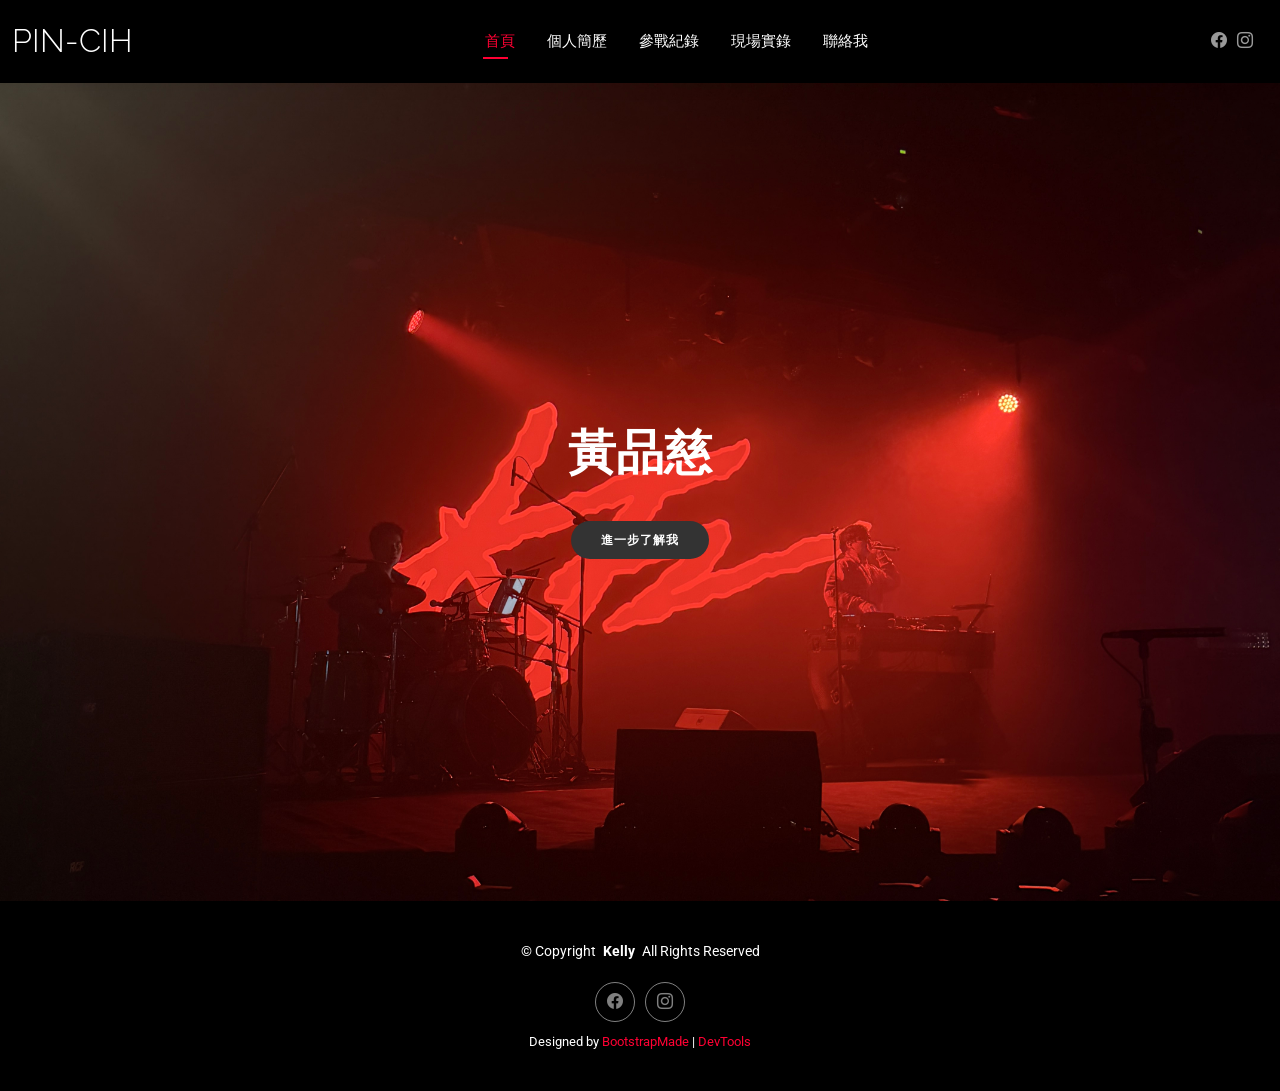
<file: index.html>
<!DOCTYPE html>
<html lang="en">

<head>
  <meta charset="utf-8">
  <meta content="width=device-width, initial-scale=1.0" name="viewport">
  <title>品慈的網站</title>
  <meta name="description" content="">
  <meta name="keywords" content="">

  <!-- Favicons -->
  <link href="assets/img/49.PNG" rel="icon">
  <link href="assets/img/49.PNG" rel="apple-touch-icon">

  <!-- Fonts -->
  <link href="https://fonts.googleapis.com" rel="preconnect">
  <link href="https://fonts.gstatic.com" rel="preconnect" crossorigin>
  <link href="https://fonts.googleapis.com/css2?family=Roboto:ital,wght@0,100;0,300;0,400;0,500;0,700;0,900;1,100;1,300;1,400;1,500;1,700;1,900&family=Poppins:ital,wght@0,100;0,200;0,300;0,400;0,500;0,600;0,700;0,800;0,900;1,100;1,200;1,300;1,400;1,500;1,600;1,700;1,800;1,900&family=Raleway:ital,wght@0,100;0,200;0,300;0,400;0,500;0,600;0,700;0,800;0,900;1,100;1,200;1,300;1,400;1,500;1,600;1,700;1,800;1,900&display=swap" rel="stylesheet">

  <!-- Vendor CSS Files -->
  <link href="assets/vendor/bootstrap/css/bootstrap.min.css" rel="stylesheet">
  <link href="assets/vendor/bootstrap-icons/bootstrap-icons.css" rel="stylesheet">
  <link href="assets/vendor/aos/aos.css" rel="stylesheet">
  <link href="assets/vendor/swiper/swiper-bundle.min.css" rel="stylesheet">
  <link href="assets/vendor/glightbox/css/glightbox.min.css" rel="stylesheet">

  <!-- Main CSS File -->
  <link href="assets/css/main.css" rel="stylesheet">

  <!-- =======================================================
  * Template Name: Kelly
  * Template URL: https://bootstrapmade.com/kelly-free-bootstrap-cv-resume-html-template/
  * Updated: Aug 07 2024 with Bootstrap v5.3.3
  * Author: BootstrapMade.com
  * License: https://bootstrapmade.com/license/
  ======================================================== -->
</head>

<body class="index-page">

  <header id="header" class="header d-flex align-items-center light-background sticky-top">
    <div class="container-fluid position-relative d-flex align-items-center justify-content-between">

      <a href="index.html" class="logo d-flex align-items-center me-auto me-xl-0">
        <!-- Uncomment the line below if you also wish to use an image logo -->
        <!-- <img src="assets/img/logo.png" alt=""> -->
        <h1 class="sitename">PIN-CIH</h1>
      </a>

     <nav id="navmenu" class="navmenu">
        <ul>
          <li><a href="index.html"class="active">首頁</a></li>
          <li><a href="about.html">個人簡歷</a></li>
          <li><a href="resume.html">參戰紀錄</a></li>
          <li><a href="portfolio.html">現場實錄 <span class="arrow"></span></a>
          <li><a href="contact.html">聯絡我</a></li>
        </ul>
        <i class="mobile-nav-toggle d-xl-none bi bi-list"></i>
      </nav>
      <div class="header-social-links">
        <a href="#" class="facebook"><i class="bi bi-facebook"></i></a>
        <a href="#" class="instagram"><i class="bi bi-instagram"></i></a>
      </div>

    </div>
  </header>

  <main class="main">

    <!-- Hero Section -->
    <section id="hero" class="hero section">

      <img src="assets/img/47.JPG" alt="" data-aos="fade-in">

      <div class="container text-center" data-aos="zoom-out" data-aos-delay="100">
  <div class="row justify-content-center">
    <div class="col-lg-8">
      
      <h2 style="font-weight: 700; margin-bottom: 10px;">黃品慈</h2>
      <div>
        <a href="about.html" class="btn-get-started" style="background: #333; border: none; color: white; padding: 10px 30px; border-radius: 50px;">
          進一步了解我
        </a>
      </div>
      
    </div>
  </div>
</div>

    </section><!-- /Hero Section -->

  </main>

  <footer id="footer" class="footer light-background">

    <div class="container">
      <div class="copyright text-center ">
        <p>© <span>Copyright</span> <strong class="px-1 sitename">Kelly</strong> <span>All Rights Reserved<br></span></p>
      </div>
      <div class="social-links d-flex justify-content-center">
        <a href=""><i class="bi bi-facebook"></i></a>
        <a href=""><i class="bi bi-instagram"></i></a>
      </div>
      <div class="credits">
        <!-- All the links in the footer should remain intact. -->
        <!-- You can delete the links only if you've purchased the pro version. -->
        <!-- Licensing information: https://bootstrapmade.com/license/ -->
        <!-- Purchase the pro version with working PHP/AJAX contact form: [buy-url] -->
        Designed by <a href="https://bootstrapmade.com/">BootstrapMade</a> | <a href="https://bootstrapmade.com/tools/">DevTools</a>
      </div>
    </div>

  </footer>

  <!-- Scroll Top -->
  <a href="#" id="scroll-top" class="scroll-top d-flex align-items-center justify-content-center"><i class="bi bi-arrow-up-short"></i></a>

  <!-- Preloader -->
  <div id="preloader"></div>

  <!-- Vendor JS Files -->
  <script src="assets/vendor/bootstrap/js/bootstrap.bundle.min.js"></script>
  <script src="assets/vendor/php-email-form/validate.js"></script>
  <script src="assets/vendor/aos/aos.js"></script>
  <script src="assets/vendor/waypoints/noframework.waypoints.js"></script>
  <script src="assets/vendor/purecounter/purecounter_vanilla.js"></script>
  <script src="assets/vendor/swiper/swiper-bundle.min.js"></script>
  <script src="assets/vendor/glightbox/js/glightbox.min.js"></script>
  <script src="assets/vendor/imagesloaded/imagesloaded.pkgd.min.js"></script>
  <script src="assets/vendor/isotope-layout/isotope.pkgd.min.js"></script>

  <!-- Main JS File -->
  <script src="assets/js/main.js"></script>

</body>

</html>
</file>
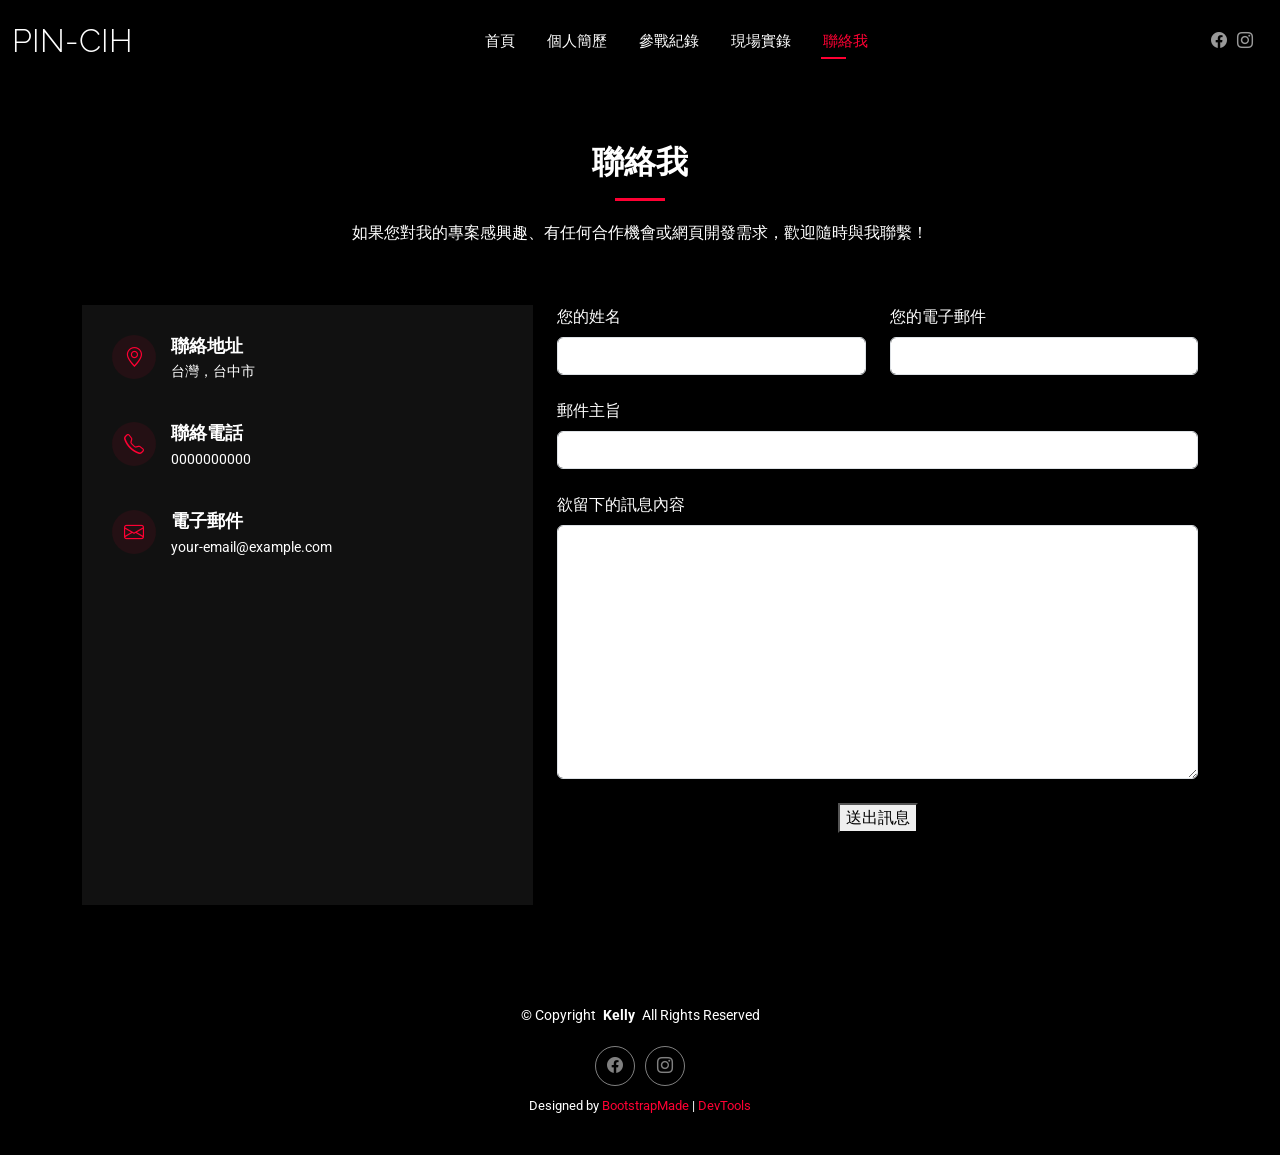
<file: contact.html>
<!DOCTYPE html>
<html lang="en">

<head>
  <meta charset="utf-8">
  <meta content="width=device-width, initial-scale=1.0" name="viewport">
  <title>品慈的網站</title>
  <meta name="description" content="">
  <meta name="keywords" content="">

  <!-- Favicons -->
  <link href="assets/img/49.PNG" rel="icon">
  <link href="assets/img/49.PNG" rel="apple-touch-icon">

  <!-- Fonts -->
  <link href="https://fonts.googleapis.com" rel="preconnect">
  <link href="https://fonts.gstatic.com" rel="preconnect" crossorigin>
  <link href="https://fonts.googleapis.com/css2?family=Roboto:ital,wght@0,100;0,300;0,400;0,500;0,700;0,900;1,100;1,300;1,400;1,500;1,700;1,900&family=Poppins:ital,wght@0,100;0,200;0,300;0,400;0,500;0,600;0,700;0,800;0,900;1,100;1,200;1,300;1,400;1,500;1,600;1,700;1,800;1,900&family=Raleway:ital,wght@0,100;0,200;0,300;0,400;0,500;0,600;0,700;0,800;0,900;1,100;1,200;1,300;1,400;1,500;1,600;1,700;1,800;1,900&display=swap" rel="stylesheet">

  <!-- Vendor CSS Files -->
  <link href="assets/vendor/bootstrap/css/bootstrap.min.css" rel="stylesheet">
  <link href="assets/vendor/bootstrap-icons/bootstrap-icons.css" rel="stylesheet">
  <link href="assets/vendor/aos/aos.css" rel="stylesheet">
  <link href="assets/vendor/swiper/swiper-bundle.min.css" rel="stylesheet">
  <link href="assets/vendor/glightbox/css/glightbox.min.css" rel="stylesheet">

  <!-- Main CSS File -->
  <link href="assets/css/main.css" rel="stylesheet">

  <!-- =======================================================
  * Template Name: Kelly
  * Template URL: https://bootstrapmade.com/kelly-free-bootstrap-cv-resume-html-template/
  * Updated: Aug 07 2024 with Bootstrap v5.3.3
  * Author: BootstrapMade.com
  * License: https://bootstrapmade.com/license/
  ======================================================== -->
</head>

<body class="contact-page">

  <header id="header" class="header d-flex align-items-center light-background sticky-top">
    <div class="container-fluid position-relative d-flex align-items-center justify-content-between">

      <a href="index.html" class="logo d-flex align-items-center me-auto me-xl-0">
        <!-- Uncomment the line below if you also wish to use an image logo -->
        <!-- <img src="assets/img/logo.png" alt=""> -->
        <h1 class="sitename">PIN-CIH</h1>
      </a>

      <nav id="navmenu" class="navmenu">
        <ul>
          <li><a href="index.html">首頁</a></li>
          <li><a href="about.html">個人簡歷</a></li>
          <li><a href="resume.html">參戰紀錄</a></li>
          <li><a href="portfolio.html">現場實錄 <span class="arrow"></span></a>
          <li><a href="contact.html"class="active">聯絡我</a></li>
        </ul>
        <i class="mobile-nav-toggle d-xl-none bi bi-list"></i>
      </nav>

     <div class="header-social-links">
        <a href="#" class="facebook"><i class="bi bi-facebook"></i></a>
        <a href="#" class="instagram"><i class="bi bi-instagram"></i></a>
      </div>

    </div>
  </header>

  <main class="main">

    <!-- Contact Section -->
    <section id="contact" class="contact section">

      <!-- Section Title -->
      <div class="container section-title" data-aos="fade-up">
        <h2>聯絡我</h2>
        <p>如果您對我的專案感興趣、有任何合作機會或網頁開發需求，歡迎隨時與我聯繫！</p>
      </div><!-- End Section Title -->

      <div class="container" data-aos="fade-up" data-aos-delay="100">

        <div class="row gy-4">

          <div class="col-lg-5">

            <div class="info-wrap">
              <div class="info-item d-flex" data-aos="fade-up" data-aos-delay="200">
                <i class="bi bi-geo-alt flex-shrink-0"></i>
                <div>
                  <h3>聯絡地址</h3>
                  <p>台灣，台中市</p>
                </div>
              </div><!-- End Info Item -->

              <div class="info-item d-flex" data-aos="fade-up" data-aos-delay="300">
                <i class="bi bi-telephone flex-shrink-0"></i>
                <div>
                  <h3>聯絡電話</h3>
                  <p>0000000000</p>
                </div>
              </div><!-- End Info Item -->

              <div class="info-item d-flex" data-aos="fade-up" data-aos-delay="400">
                <i class="bi bi-envelope flex-shrink-0"></i>
                <div>
                  <h3>電子郵件</h3>
                  <p>your-email@example.com</p>
                </div>
              </div><!-- End Info Item -->

              <iframe src="https://www.google.com/maps/embed?pb=!1m18!1m12!1m3!1d3641.3723931447375!2d120.672751075402!3d24.123556874348257!2m3!1f0!2f0!3f0!3m2!1i1024!2i768!4f13.1!3m3!1m2!1s0x34693cfcecffe9d9%3A0xe28afadc0dad203a!2z5ZyL56uL5Lit6IiI5aSn5a24!5e0!3m2!1szh-TW!2stw!4v1779871694006!5m2!1szh-TW!2stw" frameborder="0" style="border:0; width: 100%; height: 270px;" allowfullscreen="" loading="lazy" referrerpolicy="no-referrer-when-downgrade"></iframe>
            </div>
          </div>

          <div class="col-lg-7">
            <form id="google-contact-form" action="https://script.google.com/macros/s/AKfycbzFb4_63S2-15FYJxAHchQHAjPM9zjmbbsHPhJlkoyVMM9mvDFP6r_3Hxy8LTFI78w/exec" method="post" data-aos="fade-up" data-aos-delay="200"> 
              <div class="row gy-4">

                <div class="col-md-6">
                  <label for="name-field" class="pb-2">您的姓名</label>
                  <input type="text" name="name" id="name-field" class="form-control" required="">
                </div>

                <div class="col-md-6">
                  <label for="email-field" class="pb-2">您的電子郵件</label>
                  <input type="email" class="form-control" name="email" id="email-field" required="">
                </div>

                <div class="col-md-12">
                  <label for="subject-field" class="pb-2">郵件主旨</label>
                  <input type="text" class="form-control" name="subject" id="subject-field" required="">
                </div>

                <div class="col-md-12">
                  <label for="message-field" class="pb-2">欲留下的訊息內容</label>
                  <textarea class="form-control" name="message" rows="10" id="message-field" required=""></textarea>
                </div>

                <div class="col-md-12 text-center">
                  <div class="error-message" style="display:none !important;"></div>
                  <button type="submit">送出訊息</button>
                </div>

              </div>
            </form>
          </div><!-- End Contact Form -->

        </div>

      </div>

    </section><!-- /Contact Section -->

  </main>

  <footer id="footer" class="footer light-background">

    <div class="container">
      <div class="copyright text-center ">
        <p>© <span>Copyright</span> <strong class="px-1 sitename">Kelly</strong> <span>All Rights Reserved<br></span></p>
      </div>
      <div class="social-links d-flex justify-content-center">
        <a href=""><i class="bi bi-facebook"></i></a>
        <a href=""><i class="bi bi-instagram"></i></a>
      </div>
      <div class="credits">
        <!-- All the links in the footer should remain intact. -->
        <!-- You can delete the links only if you've purchased the pro version. -->
        <!-- Licensing information: https://bootstrapmade.com/license/ -->
        <!-- Purchase the pro version with working PHP/AJAX contact form: [buy-url] -->
        Designed by <a href="https://bootstrapmade.com/">BootstrapMade</a> | <a href="https://bootstrapmade.com/tools/">DevTools</a>
      </div>
    </div>

  </footer>

  <!-- Scroll Top -->
  <a href="#" id="scroll-top" class="scroll-top d-flex align-items-center justify-content-center"><i class="bi bi-arrow-up-short"></i></a>

  <!-- Preloader -->
  <div id="preloader"></div>

  <!-- Vendor JS Files -->
  <script src="assets/vendor/bootstrap/js/bootstrap.bundle.min.js"></script>
  <script src="assets/vendor/php-email-form/validate.js"></script>
  <script src="assets/vendor/aos/aos.js"></script>
  <script src="assets/vendor/waypoints/noframework.waypoints.js"></script>
  <script src="assets/vendor/purecounter/purecounter_vanilla.js"></script>
  <script src="assets/vendor/swiper/swiper-bundle.min.js"></script>
  <script src="assets/vendor/glightbox/js/glightbox.min.js"></script>
  <script src="assets/vendor/imagesloaded/imagesloaded.pkgd.min.js"></script>
  <script src="assets/vendor/isotope-layout/isotope.pkgd.min.js"></script>

  <!-- Main JS File -->
  <script src="assets/js/main.js"></script>

</body>

</html>
</file>
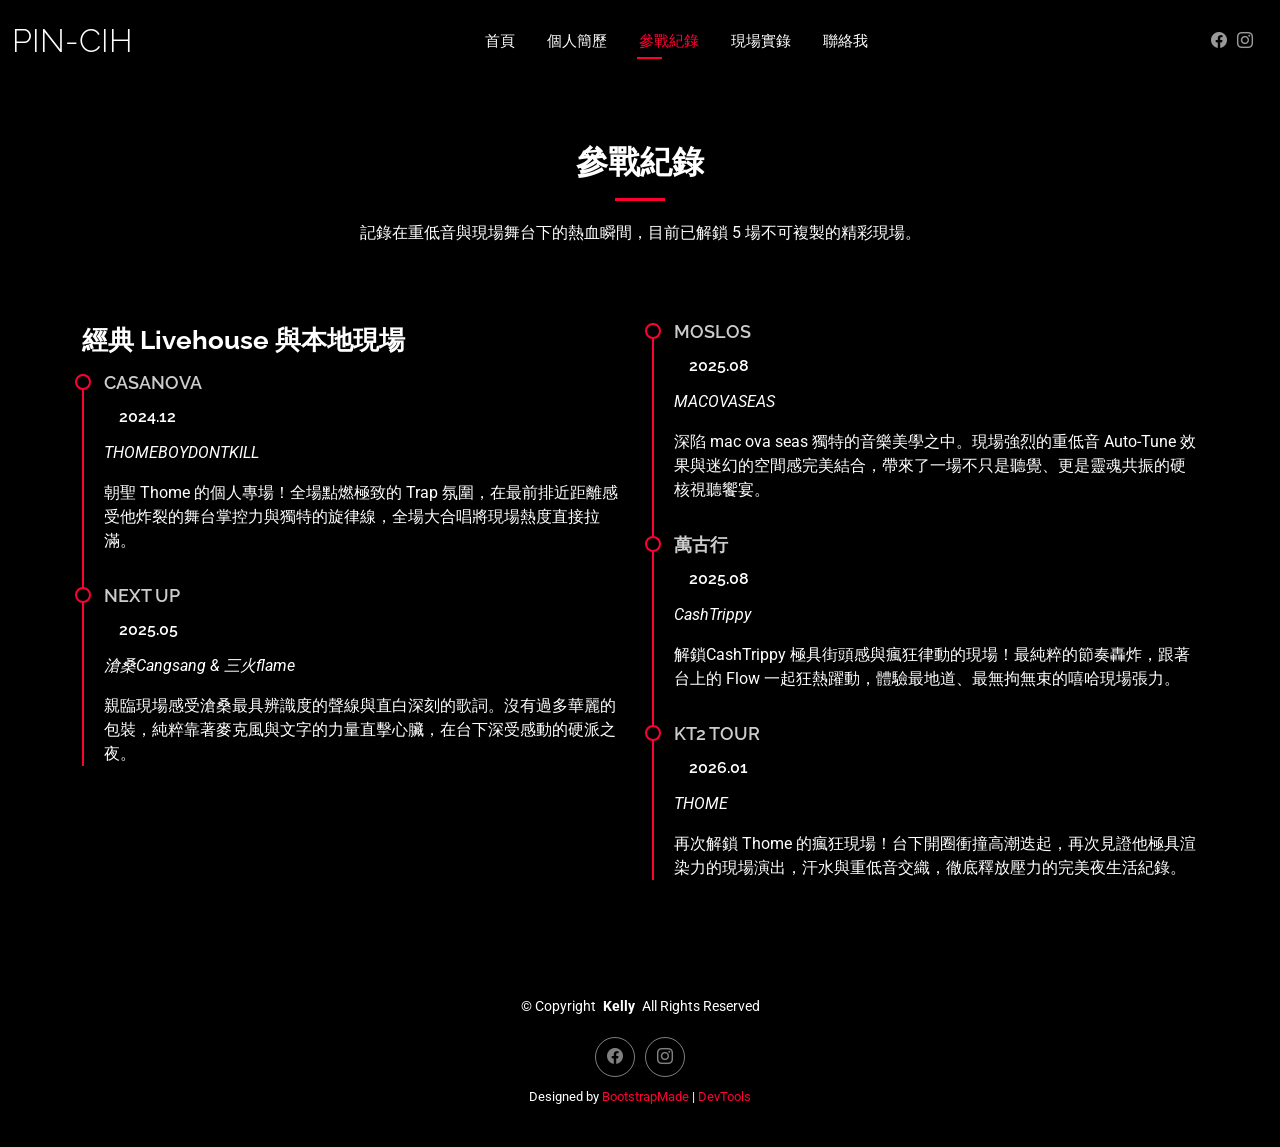
<file: resume.html>
<!DOCTYPE html>
<html lang="en">

<head>
  <meta charset="utf-8">
  <meta content="width=device-width, initial-scale=1.0" name="viewport">
  <title>品慈的網站</title>
  <meta name="description" content="">
  <meta name="keywords" content="">

  <!-- Favicons -->
  <link href="assets/img/49.PNG" rel="icon">
  <link href="assets/img/49.PNG" rel="apple-touch-icon">

  <!-- Fonts -->
  <link href="https://fonts.googleapis.com" rel="preconnect">
  <link href="https://fonts.gstatic.com" rel="preconnect" crossorigin>
  <link href="https://fonts.googleapis.com/css2?family=Roboto:ital,wght@0,100;0,300;0,400;0,500;0,700;0,900;1,100;1,300;1,400;1,500;1,700;1,900&family=Poppins:ital,wght@0,100;0,200;0,300;0,400;0,500;0,600;0,700;0,800;0,900;1,100;1,200;1,300;1,400;1,500;1,600;1,700;1,800;1,900&family=Raleway:ital,wght@0,100;0,200;0,300;0,400;0,500;0,600;0,700;0,800;0,900;1,100;1,200;1,300;1,400;1,500;1,600;1,700;1,800;1,900&display=swap" rel="stylesheet">

  <!-- Vendor CSS Files -->
  <link href="assets/vendor/bootstrap/css/bootstrap.min.css" rel="stylesheet">
  <link href="assets/vendor/bootstrap-icons/bootstrap-icons.css" rel="stylesheet">
  <link href="assets/vendor/aos/aos.css" rel="stylesheet">
  <link href="assets/vendor/swiper/swiper-bundle.min.css" rel="stylesheet">
  <link href="assets/vendor/glightbox/css/glightbox.min.css" rel="stylesheet">

  <!-- Main CSS File -->
  <link href="assets/css/main.css" rel="stylesheet">

  <!-- =======================================================
  * Template Name: Kelly
  * Template URL: https://bootstrapmade.com/kelly-free-bootstrap-cv-resume-html-template/
  * Updated: Aug 07 2024 with Bootstrap v5.3.3
  * Author: BootstrapMade.com
  * License: https://bootstrapmade.com/license/
  ======================================================== -->
</head>

<body class="about-page">

  <header id="header" class="header d-flex align-items-center light-background sticky-top">
    <div class="container-fluid position-relative d-flex align-items-center justify-content-between">

      <a href="index.html" class="logo d-flex align-items-center me-auto me-xl-0">
        <!-- Uncomment the line below if you also wish to use an image logo -->
        <!-- <img src="assets/img/logo.png" alt=""> -->
        <h1 class="sitename">PIN-CIH</h1>
      </a>
      <nav id="navmenu" class="navmenu">
        <ul>
          <li><a href="index.html">首頁</a></li>
          <li><a href="about.html">個人簡歷</a></li>
          <li><a href="resume.html"class="active">參戰紀錄</a></li>
          <li><a href="portfolio.html">現場實錄 <span class="arrow"></span></a>
          <li><a href="contact.html">聯絡我</a></li>
        </ul>
        <i class="mobile-nav-toggle d-xl-none bi bi-list"></i>
      </nav>
     <div class="header-social-links">
        <a href="#" class="facebook"><i class="bi bi-facebook"></i></a>
        <a href="#" class="instagram"><i class="bi bi-instagram"></i></a>
      </div>

    </div>
  </header>

  <main class="main">

    <!-- ======= Resume Section (參戰紀錄) ======= -->
<section id="resume" class="resume">
  <div class="container">

    <div class="section-title">
      <h2>參戰紀錄</h2>
      <p>記錄在重低音與現場舞台下的熱血瞬間，目前已解鎖 5 場不可複製的精彩現場。</p>
    </div>

    <div class="row">
      <!-- 左半邊：前兩場 -->
      <div class="col-lg-6">
        <h3 class="resume-title">經典 Livehouse 與本地現場</h3>
        
        <!-- 第一場 -->
        <div class="testimonial-item resume-item">
          <h4>CASANOVA</h4>
          <h5>2024.12</h5>
          <p><em>THOMEBOYDONTKILL</em></p>
          <p>朝聖 Thome 的個人專場！全場點燃極致的 Trap 氛圍，在最前排近距離感受他炸裂的舞台掌控力與獨特的旋律線，全場大合唱將現場熱度直接拉滿。</p>
        </div>

        <!-- 第二場 -->
        <div class="testimonial-item resume-item">
          <h4>NEXT UP</h4>
          <h5>2025.05</h5>
          <p><em>滄桑Cangsang & 三火flame</em></p>
          <p>親臨現場感受滄桑最具辨識度的聲線與直白深刻的歌詞。沒有過多華麗的包裝，純粹靠著麥克風與文字的力量直擊心臟，在台下深受感動的硬派之夜。</p>
        </div>
      </div>

      <!-- 右半邊：後三場 -->
      <div class="col-lg-6">
        <h3 class="resume-title"></h3>
        
        <!-- 第三場 -->
         <div class="testimonial-item resume-item">
          <h4>MOSLOS</h4>
          <h5>2025.08</h5>
          <p><em>MACOVASEAS</em></p>
          <p>深陷 mac ova seas 獨特的音樂美學之中。現場強烈的重低音 Auto-Tune 效果與迷幻的空間感完美結合，帶來了一場不只是聽覺、更是靈魂共振的硬核視聽饗宴。</p>
        </div>

        <!-- 第四場 -->
         <div class="testimonial-item resume-item">
          <h4>萬古行</h4>
          <h5>2025.08</h5>
          <p><em>CashTrippy</em></p>
          <p>解鎖CashTrippy 極具街頭感與瘋狂律動的現場！最純粹的節奏轟炸，跟著台上的 Flow 一起狂熱躍動，體驗最地道、最無拘無束的嘻哈現場張力。</p>
        </div>
        
        <!-- 第五場 -->
        <div class="testimonial-item resume-item">
          <h4>KT2 TOUR</h4>
          <h5>2026.01</h5>
          <p><em>THOME</em></p>
          <p>再次解鎖 Thome 的瘋狂現場！台下開圈衝撞高潮迭起，再次見證他極具渲染力的現場演出，汗水與重低音交織，徹底釋放壓力的完美夜生活紀錄。</p>
        </div>
      </div>
    </div>

  </div>
</section>

  </main>

  <footer id="footer" class="footer light-background">

    <div class="container">
      <div class="copyright text-center ">
        <p>© <span>Copyright</span> <strong class="px-1 sitename">Kelly</strong> <span>All Rights Reserved<br></span></p>
      </div>
      <div class="social-links d-flex justify-content-center">
        <a href=""><i class="bi bi-facebook"></i></a>
        <a href=""><i class="bi bi-instagram"></i></a>
      </div>
      <div class="credits">
        <!-- All the links in the footer should remain intact. -->
        <!-- You can delete the links only if you've purchased the pro version. -->
        <!-- Licensing information: https://bootstrapmade.com/license/ -->
        <!-- Purchase the pro version with working PHP/AJAX contact form: [buy-url] -->
        Designed by <a href="https://bootstrapmade.com/">BootstrapMade</a> | <a href="https://bootstrapmade.com/tools/">DevTools</a>
      </div>
    </div>

  </footer>

  <!-- Scroll Top -->
  <a href="#" id="scroll-top" class="scroll-top d-flex align-items-center justify-content-center"><i class="bi bi-arrow-up-short"></i></a>

  <!-- Preloader -->
  <div id="preloader"></div>

  <!-- Vendor JS Files -->
  <script src="assets/vendor/bootstrap/js/bootstrap.bundle.min.js"></script>
  <script src="assets/vendor/php-email-form/validate.js"></script>
  <script src="assets/vendor/aos/aos.js"></script>
  <script src="assets/vendor/waypoints/noframework.waypoints.js"></script>
  <script src="assets/vendor/purecounter/purecounter_vanilla.js"></script>
  <script src="assets/vendor/swiper/swiper-bundle.min.js"></script>
  <script src="assets/vendor/glightbox/js/glightbox.min.js"></script>
  <script src="assets/vendor/imagesloaded/imagesloaded.pkgd.min.js"></script>
  <script src="assets/vendor/isotope-layout/isotope.pkgd.min.js"></script>

  <!-- Main JS File -->
  <script src="assets/js/main.js"></script>

</body>

</html>
</file>
<file: assets/css/main.css>
/**
* Template Name: Kelly
* Template URL: https://bootstrapmade.com/kelly-free-bootstrap-cv-resume-html-template/
* Updated: Aug 07 2024 with Bootstrap v5.3.3
* Author: BootstrapMade.com
* License: https://bootstrapmade.com/license/
*/

/*--------------------------------------------------------------
# Font & Color Variables
# Help: https://bootstrapmade.com/color-system/
--------------------------------------------------------------*/
/* Fonts */
:root {
  --default-font: "Roboto",  system-ui, -apple-system, "Segoe UI", Roboto, "Helvetica Neue", Arial, "Noto Sans", "Liberation Sans", sans-serif, "Apple Color Emoji", "Segoe UI Emoji", "Segoe UI Symbol", "Noto Color Emoji";
  --heading-font: "Raleway",  sans-serif;
  --nav-font: "Poppins",  sans-serif;
}

/* Global Colors - The following color variables are used throughout the website. Updating them here will change the color scheme of the entire website */
:root { 
  --background-color:#000000; /* Background color for the entire website, including individual sections */
  --default-color:#ffffff; /* Default color used for the majority of the text content across the entire website */
  --heading-color: #ffffff; /* Color for headings, subheadings and title throughout the website */
  --accent-color: #ff0033; /* Accent color that represents your brand on the website. It's used for buttons, links, and other elements that need to stand out */
  --surface-color: #111111; /* The surface color is used as a background of boxed elements within sections, such as cards, icon boxes, or other elements that require a visual separation from the global background. */
  --contrast-color: #ffffff; /* Contrast color for text, ensuring readability against backgrounds of accent, heading, or default colors. */
}

/* Nav Menu Colors - The following color variables are used specifically for the navigation menu. They are separate from the global colors to allow for more customization options */
:root {
  --nav-color: #ffffff;  /* The default color of the main navmenu links */
  --nav-hover-color: #ff0033; /* Applied to main navmenu links when they are hovered over or active */
  --nav-mobile-background-color: #000000; /* Used as the background color for mobile navigation menu */
  --nav-dropdown-background-color: #111111; /* Used as the background color for dropdown items that appear when hovering over primary navigation items */
  --nav-dropdown-color: #ffffff; /* Used for navigation links of the dropdown items in the navigation menu. */
  --nav-dropdown-hover-color: #ff0033; /* Similar to --nav-hover-color, this color is applied to dropdown navigation links when they are hovered over. */
}

/* Color Presets - These classes override global colors when applied to any section or element, providing reuse of the sam color scheme. */

.light-background {
  --background-color: #e9e8e6;
  --surface-color: #ffffff;
}

.dark-background {
  --background-color: #060606;
  --default-color: #ffffff;
  --heading-color: #ffffff;
  --surface-color: #252525;
  --contrast-color: #ffffff;
}

/* Smooth scroll */
:root {
  scroll-behavior: smooth;
}

/*--------------------------------------------------------------
# General Styling & Shared Classes
--------------------------------------------------------------*/
body {
  color: var(--default-color);
  background-color: var(--background-color);
  font-family: var(--default-font);
}

a {
  color: var(--accent-color);
  text-decoration: none;
  transition: 0.3s;
}

a:hover {
  color: color-mix(in srgb, var(--accent-color), transparent 25%);
  text-decoration: none;
}

h1,
h2,
h3,
h4,
h5,
h6 {
  color: var(--heading-color);
  font-family: var(--heading-font);
}

/* PHP Email Form Messages
------------------------------*/
.php-email-form .error-message {display: none !important;
  visibility: hidden !important; /* 隱藏元素 */
  opacity: 0 !important;          /* 變成完全透明 */
  height: 0 !important;           /* 高度歸零 */
  padding: 0 !important;          /* 內邊距歸零（消滅紅色大區塊） */
  margin: 0 !important;           /* 外邊距歸零 */
  border: none !important;        /* 拔掉任何邊框 */
  font-size: 0 !important;        /* 字體縮小到不見 */
}

.php-email-form .sent-message {
  display: none;
  color: #ffffff;
  background: #059652;
  text-align: center;
  padding: 15px;
  margin-bottom: 24px;
  font-weight: 600;
}

.php-email-form .loading {
  display: none;
  background: var(--surface-color);
  text-align: center;
  padding: 15px;
  margin-bottom: 24px;
}

.php-email-form .loading:before {
  content: "";
  display: inline-block;
  border-radius: 50%;
  width: 24px;
  height: 24px;
  margin: 0 10px -6px 0;
  border: 3px solid var(--accent-color);
  border-top-color: var(--surface-color);
  animation: php-email-form-loading 1s linear infinite;
}

@keyframes php-email-form-loading {
  0% {
    transform: rotate(0deg);
  }

  100% {
    transform: rotate(360deg);
  }
}

/*--------------------------------------------------------------
# Global Header
--------------------------------------------------------------*/
.header {
  color: var(--default-color);
  background-color: var(--background-color);
  padding: 15px 0;
  transition: all 0.5s;
  z-index: 997;
  box-shadow: 0px 0 18px rgba(0, 0, 0, 0.1);
}

.header .logo {
  line-height: 1;
}

.header .logo img {
  max-height: 36px;
  margin-right: 8px;
}

.header .logo h1 {
  font-size: 32px;
  margin: 0;
  font-weight: 300;
  text-transform: uppercase;
  color: var(--heading-color);
}

.header .header-social-links {
  padding-right: 15px;
}

.header .header-social-links a {
  color: color-mix(in srgb, var(--default-color), transparent 40%);
  padding-left: 6px;
  display: inline-block;
  transition: 0.3s;
  font-size: 16px;
}

.header .header-social-links a:hover {
  color: var(--accent-color);
}

.header .header-social-links a i {
  line-height: 0px;
}

@media (max-width: 1200px) {
  .header .logo {
    order: 1;
  }

  .header .header-social-links {
    order: 2;
  }

  .header .navmenu {
    order: 3;
  }
}

/*--------------------------------------------------------------
# Navigation Menu
--------------------------------------------------------------*/
/* Desktop Navigation */
@media (min-width: 1200px) {
  .navmenu {
    padding: 0;
  }

  .navmenu ul {
    margin: 0;
    padding: 0;
    display: flex;
    list-style: none;
    align-items: center;
  }

  .navmenu li {
    position: relative;
  }

  .navmenu>ul>li {
    white-space: nowrap;
    padding: 15px 14px;
  }

  .navmenu>ul>li:last-child {
    padding-right: 0;
  }

  .navmenu a,
  .navmenu a:focus {
    color: var(--nav-color);
    font-size: 15px;
    padding: 0 2px;
    font-family: var(--nav-font);
    font-weight: 400;
    display: flex;
    align-items: center;
    justify-content: space-between;
    white-space: nowrap;
    transition: 0.3s;
    position: relative;
  }

  .navmenu a i,
  .navmenu a:focus i {
    font-size: 12px;
    line-height: 0;
    margin-left: 5px;
    transition: 0.3s;
  }

  .navmenu>ul>li>a:before {
    content: "";
    position: absolute;
    height: 2px;
    bottom: -6px;
    left: 0;
    background-color: var(--nav-hover-color);
    visibility: hidden;
    width: 0px;
    transition: all 0.3s ease-in-out 0s;
  }

  .navmenu a:hover:before,
  .navmenu li:hover>a:before,
  .navmenu .active:before {
    visibility: visible;
    width: 25px;
  }

  .navmenu li:hover>a,
  .navmenu .active,
  .navmenu .active:focus {
    color: var(--nav-hover-color);
  }

  .navmenu .dropdown ul {
    margin: 0;
    padding: 10px 0;
    background: var(--nav-dropdown-background-color);
    display: block;
    position: absolute;
    visibility: hidden;
    left: 14px;
    top: 130%;
    opacity: 0;
    transition: 0.3s;
    border-radius: 4px;
    z-index: 99;
    box-shadow: 0px 0px 30px rgba(0, 0, 0, 0.1);
  }

  .navmenu .dropdown ul li {
    min-width: 200px;
  }

  .navmenu .dropdown ul a {
    padding: 10px 20px;
    font-size: 15px;
    text-transform: none;
    color: var(--nav-dropdown-color);
  }

  .navmenu .dropdown ul a i {
    font-size: 12px;
  }

  .navmenu .dropdown ul a:hover,
  .navmenu .dropdown ul .active:hover,
  .navmenu .dropdown ul li:hover>a {
    color: var(--nav-dropdown-hover-color);
  }

  .navmenu .dropdown:hover>ul {
    opacity: 1;
    top: 100%;
    visibility: visible;
  }

  .navmenu .dropdown .dropdown ul {
    top: 0;
    left: -90%;
    visibility: hidden;
  }

  .navmenu .dropdown .dropdown:hover>ul {
    opacity: 1;
    top: 0;
    left: -100%;
    visibility: visible;
  }
}

/* Mobile Navigation */
@media (max-width: 1199px) {
  .mobile-nav-toggle {
    color: var(--nav-color);
    font-size: 28px;
    line-height: 0;
    margin-right: 10px;
    cursor: pointer;
    transition: color 0.3s;
  }

  .navmenu {
    padding: 0;
    z-index: 9997;
  }

  .navmenu ul {
    display: none;
    list-style: none;
    position: absolute;
    inset: 60px 20px 20px 20px;
    padding: 10px 0;
    margin: 0;
    border-radius: 6px;
    background-color: var(--nav-mobile-background-color);
    border: 1px solid color-mix(in srgb, var(--default-color), transparent 90%);
    box-shadow: none;
    overflow-y: auto;
    transition: 0.3s;
    z-index: 9998;
  }

  .navmenu a,
  .navmenu a:focus {
    color: var(--nav-dropdown-color);
    padding: 10px 20px;
    font-family: var(--nav-font);
    font-size: 17px;
    font-weight: 500;
    display: flex;
    align-items: center;
    justify-content: space-between;
    white-space: nowrap;
    transition: 0.3s;
  }

  .navmenu a i,
  .navmenu a:focus i {
    font-size: 12px;
    line-height: 0;
    margin-left: 5px;
    width: 30px;
    height: 30px;
    display: flex;
    align-items: center;
    justify-content: center;
    border-radius: 50%;
    transition: 0.3s;
    background-color: color-mix(in srgb, var(--accent-color), transparent 90%);
  }

  .navmenu a i:hover,
  .navmenu a:focus i:hover {
    background-color: var(--accent-color);
    color: var(--contrast-color);
  }

  .navmenu a:hover,
  .navmenu .active,
  .navmenu .active:focus {
    color: var(--nav-dropdown-hover-color);
  }

  .navmenu .active i,
  .navmenu .active:focus i {
    background-color: var(--accent-color);
    color: var(--contrast-color);
    transform: rotate(180deg);
  }

  .navmenu .dropdown ul {
    position: static;
    display: none;
    z-index: 99;
    padding: 10px 0;
    margin: 10px 20px;
    background-color: var(--nav-dropdown-background-color);
    transition: all 0.5s ease-in-out;
  }

  .navmenu .dropdown ul ul {
    background-color: rgba(33, 37, 41, 0.1);
  }

  .navmenu .dropdown>.dropdown-active {
    display: block;
    background-color: rgba(33, 37, 41, 0.03);
  }

  .mobile-nav-active {
    overflow: hidden;
  }

  .mobile-nav-active .mobile-nav-toggle {
    color: #fff;
    position: absolute;
    font-size: 32px;
    top: 15px;
    right: 15px;
    margin-right: 0;
    z-index: 9999;
  }

  .mobile-nav-active .navmenu {
    position: fixed;
    overflow: hidden;
    inset: 0;
    background: rgba(33, 37, 41, 0.8);
    transition: 0.3s;
  }

  .mobile-nav-active .navmenu>ul {
    display: block;
  }
}

/*--------------------------------------------------------------
# Global Footer
--------------------------------------------------------------*/
.footer {
  color: var(--default-color);
  background-color: var(--background-color);
  font-size: 14px;
  padding: 40px 0;
  position: relative;
}

.footer .copyright p {
  margin-bottom: 0;
}

.footer .social-links {
  margin-top: 20px;
}

.footer .social-links a {
  display: flex;
  align-items: center;
  justify-content: center;
  width: 40px;
  height: 40px;
  border-radius: 50%;
  border: 1px solid color-mix(in srgb, var(--default-color), transparent 50%);
  font-size: 16px;
  color: color-mix(in srgb, var(--default-color), transparent 50%);
  margin: 0 5px;
  transition: 0.3s;
}

.footer .social-links a:hover {
  color: var(--accent-color);
  border-color: var(--accent-color);
}

.footer .credits {
  margin-top: 10px;
  font-size: 13px;
  text-align: center;
}

/*--------------------------------------------------------------
# Preloader
--------------------------------------------------------------*/
#preloader {
  position: fixed;
  inset: 0;
  z-index: 9999;
  overflow: hidden;
  background-color: var(--background-color);
  transition: all 0.6s ease-out;
  width: 100%;
  height: 100vh;
}

#preloader:before,
#preloader:after {
  content: "";
  position: absolute;
  border: 4px solid var(--accent-color);
  border-radius: 50%;
  animation: animate-preloader 2s cubic-bezier(0, 0.2, 0.8, 1) infinite;
}

#preloader:after {
  animation-delay: -0.5s;
}

@keyframes animate-preloader {
  0% {
    width: 10px;
    height: 10px;
    top: calc(50% - 5px);
    left: calc(50% - 5px);
    opacity: 1;
  }

  100% {
    width: 72px;
    height: 72px;
    top: calc(50% - 36px);
    left: calc(50% - 36px);
    opacity: 0;
  }
}

/*--------------------------------------------------------------
# Scroll Top Button
--------------------------------------------------------------*/
.scroll-top {
  position: fixed;
  visibility: hidden;
  opacity: 0;
  right: 15px;
  bottom: -15px;
  z-index: 99999;
  background-color: var(--accent-color);
  width: 44px;
  height: 44px;
  border-radius: 50px;
  transition: all 0.4s;
}

.scroll-top i {
  font-size: 24px;
  color: var(--contrast-color);
  line-height: 0;
}

.scroll-top:hover {
  background-color: color-mix(in srgb, var(--accent-color), transparent 20%);
  color: var(--contrast-color);
}

.scroll-top.active {
  visibility: visible;
  opacity: 1;
  bottom: 15px;
}

/*--------------------------------------------------------------
# Disable aos animation delay on mobile devices
--------------------------------------------------------------*/
@media screen and (max-width: 768px) {
  [data-aos-delay] {
    transition-delay: 0 !important;
  }
}

/*--------------------------------------------------------------
# Global Page Titles & Breadcrumbs
--------------------------------------------------------------*/
.page-title {
  color: var(--default-color);
  background-color: var(--background-color);
  padding: 25px 0;
  position: relative;
  border-bottom: 1px solid color-mix(in srgb, var(--default-color), transparent 85%);
}

.page-title h1 {
  font-size: 24px;
  font-weight: 400;
}

.page-title .breadcrumbs ol {
  display: flex;
  flex-wrap: wrap;
  list-style: none;
  padding: 0;
  margin: 0;
  font-size: 14px;
  font-weight: 400;
}

.page-title .breadcrumbs ol li+li {
  padding-left: 10px;
}

.page-title .breadcrumbs ol li+li::before {
  content: "/";
  display: inline-block;
  padding-right: 10px;
  color: color-mix(in srgb, var(--default-color), transparent 70%);
}

/*--------------------------------------------------------------
# Global Sections
--------------------------------------------------------------*/
section,
.section {
  color: var(--default-color);
  background-color: var(--background-color);
  padding: 60px 0;
  scroll-margin-top: 100px;
  overflow: clip;
}

@media (max-width: 1199px) {

  section,
  .section {
    scroll-margin-top: 66px;
  }
}

/*--------------------------------------------------------------
# Global Section Titles
--------------------------------------------------------------*/
.section-title {
  text-align: center;
  padding-bottom: 60px;
  position: relative;
}

.section-title h2 {
  font-size: 32px;
  font-weight: 700;
  margin-bottom: 20px;
  padding-bottom: 20px;
  position: relative;
}

.section-title h2:after {
  content: "";
  position: absolute;
  display: block;
  width: 50px;
  height: 3px;
  background: var(--accent-color);
  left: 0;
  right: 0;
  bottom: 0;
  margin: auto;
}

.section-title p {
  margin-bottom: 0;
}

/*--------------------------------------------------------------
# Hero Section
--------------------------------------------------------------*/
.hero {
  width: 100%;
  min-height: calc(100vh - 82px);
  position: relative;
  padding: 80px 0;
  display: flex;
  align-items: center;
  justify-content: center;
}

@media (max-width: 1200px) {
  .hero {
    min-height: calc(100vh - 68px);
  }
}

.hero img {
  position: absolute;
  inset: 0;
  display: block;
  width: 100%;
  height: 100%;
  object-fit: cover;
  z-index: 1;
}

.hero .container {
  position: relative;
  z-index: 3;
}

.hero h2 {
  margin: 0;
  font-size: 48px;
  font-weight: 700;
}

.hero p {
  margin: 10px 0 0 0;
  font-size: 24px;
  color: var(--heading-color);
}

.hero .btn-get-started {
  color: var(--contrast-color);
  background: var(--accent-color);
  font-family: var(--heading-font);
  text-transform: uppercase;
  font-weight: 600;
  font-size: 12px;
  letter-spacing: 1px;
  display: inline-block;
  padding: 12px 40px;
  border-radius: 50px;
  transition: 0.5s;
  margin-top: 30px;
}

.hero .btn-get-started:hover {
  background: color-mix(in srgb, var(--accent-color) 90%, white 20%);
}

@media (max-width: 768px) {
  .hero h2 {
    font-size: 32px;
  }

  .hero p {
    font-size: 18px;
  }
}

/*--------------------------------------------------------------
# About Section
--------------------------------------------------------------*/
.about .content h2 {
  font-weight: 700;
  font-size: 24px;
}

.about .content ul {
  list-style: none;
  padding: 0;
}

.about .content ul li {
  margin-bottom: 20px;
  display: flex;
  align-items: center;
}

.about .content ul strong {
  margin-right: 10px;
}

.about .content ul i {
  font-size: 16px;
  margin-right: 5px;
  color: var(--accent-color);
  line-height: 0;
}

/*--------------------------------------------------------------
# Skills Section
--------------------------------------------------------------*/
.skills .progress {
  height: 60px;
  display: block;
  background: none;
  border-radius: 0;
}

.skills .progress .skill {
  color: var(--heading-color);
  padding: 0;
  margin: 0 0 6px 0;
  text-transform: uppercase;
  display: block;
  font-weight: 600;
  font-family: var(--heading-font);
}

.skills .progress .skill .val {
  float: right;
  font-style: normal;
}

.skills .progress-bar-wrap {
  background: color-mix(in srgb, var(--default-color), transparent 90%);
  height: 10px;
}

.skills .progress-bar {
  width: 1px;
  height: 10px;
  transition: 0.9s;
  background-color: var(--accent-color);
}

/*--------------------------------------------------------------
# Stats Section
--------------------------------------------------------------*/
.stats .stats-item {
  padding: 30px;
  width: 100%;
}

.stats .stats-item span {
  color: var(--heading-color);
  font-size: 48px;
  display: block;
  font-weight: 700;
  margin-bottom: 20px;
  padding-bottom: 20px;
  position: relative;
}

.stats .stats-item span:after {
  content: "";
  position: absolute;
  display: block;
  width: 25px;
  height: 3px;
  background: var(--accent-color);
  left: 0;
  right: 0;
  bottom: 0;
  margin: auto;
}

.stats .stats-item p {
  color: color-mix(in srgb, var(--default-color), transparent 40%);
  padding: 0;
  margin: 0;
  font-family: var(--heading-font);
  font-weight: 500;
}

/*--------------------------------------------------------------
# Testimonials Section
--------------------------------------------------------------*/
.testimonials .section-header {
  margin-bottom: 40px;
}

.testimonials .testimonials-carousel,
.testimonials .testimonials-slider {
  overflow: hidden;
}

.testimonials .testimonial-item {
  text-align: center;
}

.testimonials .testimonial-item .testimonial-img {
  width: 120px;
  border-radius: 50%;
  border: 4px solid var(--background-color);
  margin: 0 auto;
}

.testimonials .testimonial-item h3 {
  font-size: 20px;
  font-weight: bold;
  margin: 10px 0 5px 0;
}

.testimonials .testimonial-item h4 {
  font-size: 14px;
  color: color-mix(in srgb, var(--default-color), transparent 40%);
  margin: 0 0 15px 0;
}

.testimonials .testimonial-item .stars {
  margin-bottom: 15px;
}

.testimonials .testimonial-item .stars i {
  color: #ffc107;
  margin: 0 1px;
}

.testimonials .testimonial-item .quote-icon-left,
.testimonials .testimonial-item .quote-icon-right {
  color: color-mix(in srgb, var(--accent-color), transparent 50%);
  font-size: 26px;
  line-height: 0;
}

.testimonials .testimonial-item .quote-icon-left {
  display: inline-block;
  left: -5px;
  position: relative;
}

.testimonials .testimonial-item .quote-icon-right {
  display: inline-block;
  right: -5px;
  position: relative;
  top: 10px;
  transform: scale(-1, -1);
}

.testimonials .testimonial-item p {
  font-style: italic;
  margin: 0 auto 15px auto;
}

.testimonials .swiper-wrapper {
  height: auto;
}

.testimonials .swiper-pagination {
  margin-top: 20px;
  position: relative;
}

.testimonials .swiper-pagination .swiper-pagination-bullet {
  width: 12px;
  height: 12px;
  opacity: 1;
  background-color: color-mix(in srgb, var(--default-color), transparent 85%);
}

.testimonials .swiper-pagination .swiper-pagination-bullet-active {
  background-color: var(--accent-color);
}

@media (min-width: 992px) {
  .testimonials .testimonial-item p {
    width: 80%;
  }
}

/*--------------------------------------------------------------
# Resume Section
--------------------------------------------------------------*/
.resume .resume-title {
  color: var(--heading-color);
  font-size: 26px;
  font-weight: 700;
  margin-top: 20px;
  margin-bottom: 20px;
}

.resume .resume-item {
  padding: 0 0 20px 20px;
  margin-top: -2px;
  border-left: 2px solid var(--accent-color);
  position: relative;
}

.resume .resume-item h4 {
  line-height: 18px;
  font-size: 18px;
  font-weight: 600;
  text-transform: uppercase;
  color: color-mix(in srgb, var(--default-color), transparent 20%);
  margin-bottom: 10px;
}

.resume .resume-item h5 {
  font-size: 16px;
  padding: 5px 15px;
  display: inline-block;
  font-weight: 600;
  margin-bottom: 10px;
}

.resume .resume-item ul {
  padding-left: 20px;
}

.resume .resume-item ul li {
  padding-bottom: 10px;
}

.resume .resume-item:last-child {
  padding-bottom: 0;
}

.resume .resume-item::before {
  content: "";
  position: absolute;
  width: 16px;
  height: 16px;
  border-radius: 50px;
  left: -9px;
  top: 0;
  background: var(--background-color);
  border: 2px solid var(--accent-color);
}

/*--------------------------------------------------------------
# Services Section
--------------------------------------------------------------*/
.services .service-item {
  background-color: var(--surface-color);
  box-shadow: 0px 5px 90px 0px rgba(0, 0, 0, 0.1);
  height: 100%;
  padding: 60px 30px;
  text-align: center;
  transition: 0.3s;
  border-radius: 5px;
}

.services .service-item .icon {
  margin: 0 auto;
  width: 100px;
  height: 100px;
  display: flex;
  align-items: center;
  justify-content: center;
  transition: ease-in-out 0.3s;
  position: relative;
}

.services .service-item .icon i {
  font-size: 36px;
  transition: 0.5s;
  position: relative;
}

.services .service-item .icon svg {
  position: absolute;
  top: 0;
  left: 0;
}

.services .service-item .icon svg path {
  transition: 0.5s;
  fill: color-mix(in srgb, var(--default-color), transparent 95%);
}

.services .service-item h3 {
  font-weight: 700;
  margin: 10px 0 15px 0;
  font-size: 22px;
}

.services .service-item p {
  line-height: 24px;
  font-size: 14px;
  margin-bottom: 0;
}

.services .service-item:hover {
  box-shadow: 0px 5px 35px 0px rgba(0, 0, 0, 0.1);
}

.services .service-item.item-cyan i {
  color: #0dcaf0;
}

.services .service-item.item-cyan:hover .icon i {
  color: #fff;
}

.services .service-item.item-cyan:hover .icon path {
  fill: #0dcaf0;
}

.services .service-item.item-orange i {
  color: #fd7e14;
}

.services .service-item.item-orange:hover .icon i {
  color: #fff;
}

.services .service-item.item-orange:hover .icon path {
  fill: #fd7e14;
}

.services .service-item.item-teal i {
  color: #20c997;
}

.services .service-item.item-teal:hover .icon i {
  color: #fff;
}

.services .service-item.item-teal:hover .icon path {
  fill: #20c997;
}

.services .service-item.item-red i {
  color: #df1529;
}

.services .service-item.item-red:hover .icon i {
  color: #fff;
}

.services .service-item.item-red:hover .icon path {
  fill: #df1529;
}

.services .service-item.item-indigo i {
  color: #6610f2;
}

.services .service-item.item-indigo:hover .icon i {
  color: #fff;
}

.services .service-item.item-indigo:hover .icon path {
  fill: #6610f2;
}

.services .service-item.item-pink i {
  color: #f3268c;
}

.services .service-item.item-pink:hover .icon i {
  color: #fff;
}

.services .service-item.item-pink:hover .icon path {
  fill: #f3268c;
}

/*--------------------------------------------------------------
# Portfolio Section
--------------------------------------------------------------*/
.portfolio .portfolio-filters {
  padding: 0;
  margin: 0 auto 20px auto;
  list-style: none;
  text-align: center;
}

.portfolio .portfolio-filters li {
  cursor: pointer;
  display: inline-block;
  padding: 8px 20px 10px 20px;
  margin: 0;
  font-size: 15px;
  font-weight: 500;
  line-height: 1;
  margin-bottom: 5px;
  border-radius: 50px;
  transition: all 0.3s ease-in-out;
  font-family: var(--heading-font);
}

.portfolio .portfolio-filters li:hover,
.portfolio .portfolio-filters li.filter-active {
  color: var(--contrast-color);
  background-color: var(--accent-color);
}

.portfolio .portfolio-filters li:first-child {
  margin-left: 0;
}

.portfolio .portfolio-filters li:last-child {
  margin-right: 0;
}

@media (max-width: 575px) {
  .portfolio .portfolio-filters li {
    font-size: 14px;
    margin: 0 0 10px 0;
  }
}

.portfolio .portfolio-item {
  position: relative;
  overflow: hidden;
}

.portfolio .portfolio-item .portfolio-info {
  opacity: 0;
  position: absolute;
  left: 12px;
  right: 12px;
  bottom: -100%;
  z-index: 3;
  transition: all ease-in-out 0.5s;
  background: color-mix(in srgb, var(--surface-color), transparent 10%);
  padding: 15px;
}

.portfolio .portfolio-item .portfolio-info h4 {
  font-size: 18px;
  font-weight: 600;
  padding-right: 50px;
}

.portfolio .portfolio-item .portfolio-info p {
  color: color-mix(in srgb, var(--default-color), transparent 30%);
  font-size: 14px;
  margin-bottom: 0;
  padding-right: 50px;
}

.portfolio .portfolio-item .portfolio-info .preview-link,
.portfolio .portfolio-item .portfolio-info .details-link {
  position: absolute;
  right: 50px;
  font-size: 24px;
  top: calc(50% - 14px);
  color: color-mix(in srgb, var(--default-color), transparent 30%);
  transition: 0.3s;
  line-height: 0;
}

.portfolio .portfolio-item .portfolio-info .preview-link:hover,
.portfolio .portfolio-item .portfolio-info .details-link:hover {
  color: var(--accent-color);
}

.portfolio .portfolio-item .portfolio-info .details-link {
  right: 14px;
  font-size: 28px;
}

.portfolio .portfolio-item:hover .portfolio-info {
  opacity: 1;
  bottom: 0;
}

/*--------------------------------------------------------------
# Portfolio Details Section
--------------------------------------------------------------*/
.portfolio-details .portfolio-details-slider img {
  width: 100%;
}

.portfolio-details .portfolio-details-slider .swiper-pagination {
  margin-top: 20px;
  position: relative;
}

.portfolio-details .portfolio-details-slider .swiper-pagination .swiper-pagination-bullet {
  width: 12px;
  height: 12px;
  background-color: color-mix(in srgb, var(--default-color), transparent 85%);
  opacity: 1;
}

.portfolio-details .portfolio-details-slider .swiper-pagination .swiper-pagination-bullet-active {
  background-color: var(--accent-color);
}

.portfolio-details .portfolio-info {
  background-color: var(--surface-color);
  padding: 30px;
  box-shadow: 0px 0 30px rgba(0, 0, 0, 0.1);
}

.portfolio-details .portfolio-info h3 {
  font-size: 22px;
  font-weight: 700;
  margin-bottom: 20px;
  padding-bottom: 20px;
  border-bottom: 1px solid color-mix(in srgb, var(--default-color), transparent 85%);
}

.portfolio-details .portfolio-info ul {
  list-style: none;
  padding: 0;
  font-size: 15px;
}

.portfolio-details .portfolio-info ul li+li {
  margin-top: 10px;
}

.portfolio-details .portfolio-description {
  padding-top: 30px;
}

.portfolio-details .portfolio-description h2 {
  font-size: 26px;
  font-weight: 700;
  margin-bottom: 20px;
}

.portfolio-details .portfolio-description p {
  padding: 0;
  color: color-mix(in srgb, var(--default-color), transparent 30%);
}

/*--------------------------------------------------------------
# Contact Section
--------------------------------------------------------------*/
.contact .info-wrap {
  background-color: var(--surface-color);
  box-shadow: 0px 0px 20px rgba(0, 0, 0, 0.1);
  padding: 30px;
}

@media (max-width: 575px) {
  .contact .info-wrap {
    padding: 20px;
  }
}

.contact .info-item {
  margin-bottom: 40px;
}

.contact .info-item i {
  font-size: 20px;
  color: var(--accent-color);
  background: color-mix(in srgb, var(--accent-color), transparent 92%);
  width: 44px;
  height: 44px;
  display: flex;
  justify-content: center;
  align-items: center;
  border-radius: 50px;
  transition: all 0.3s ease-in-out;
  margin-right: 15px;
}

.contact .info-item h3 {
  padding: 0;
  font-size: 18px;
  font-weight: 700;
  margin-bottom: 5px;
}

.contact .info-item p {
  padding: 0;
  margin-bottom: 0;
  font-size: 14px;
}

.contact .info-item:hover i {
  background: var(--accent-color);
  color: var(--contrast-color);
}

.contact .php-email-form {
  background-color: var(--surface-color);
  height: 100%;
  padding: 30px;
  box-shadow: 0px 0px 20px rgba(0, 0, 0, 0.1);
}

@media (max-width: 575px) {
  .contact .php-email-form {
    padding: 20px;
  }
}

.contact .php-email-form input[type=text],
.contact .php-email-form input[type=email],
.contact .php-email-form textarea {
  font-size: 14px;
  padding: 10px 15px;
  box-shadow: none;
  border-radius: 0;
  color: var(--default-color);
  background-color: var(--surface-color);
  border-color: color-mix(in srgb, var(--default-color), transparent 80%);
}

.contact .php-email-form input[type=text]:focus,
.contact .php-email-form input[type=email]:focus,
.contact .php-email-form textarea:focus {
  border-color: var(--accent-color);
}

.contact .php-email-form input[type=text]::placeholder,
.contact .php-email-form input[type=email]::placeholder,
.contact .php-email-form textarea::placeholder {
  color: color-mix(in srgb, var(--default-color), transparent 70%);
}

.contact .php-email-form button[type=submit] {
  color: var(--contrast-color);
  background: var(--accent-color);
  border: 0;
  padding: 10px 30px;
  transition: 0.4s;
  border-radius: 50px;
}

.contact .php-email-form button[type=submit]:hover {
  background: color-mix(in srgb, var(--accent-color), transparent 25%);
}

/*--------------------------------------------------------------
# Starter Section Section
--------------------------------------------------------------*/
  /* Add your styles here */


#header {
  background: #000000 !important;
}

#header .nav-menu a {
  color: #ffffff !important;
}

#header .logo h1 a, #header .logo h1 {
  color: #ffffff !important;
}

#footer {
  background: #000000 !important;
  color: #ffffff !important;
}

body {
  background-color: #000000 !important;
}
</file>
